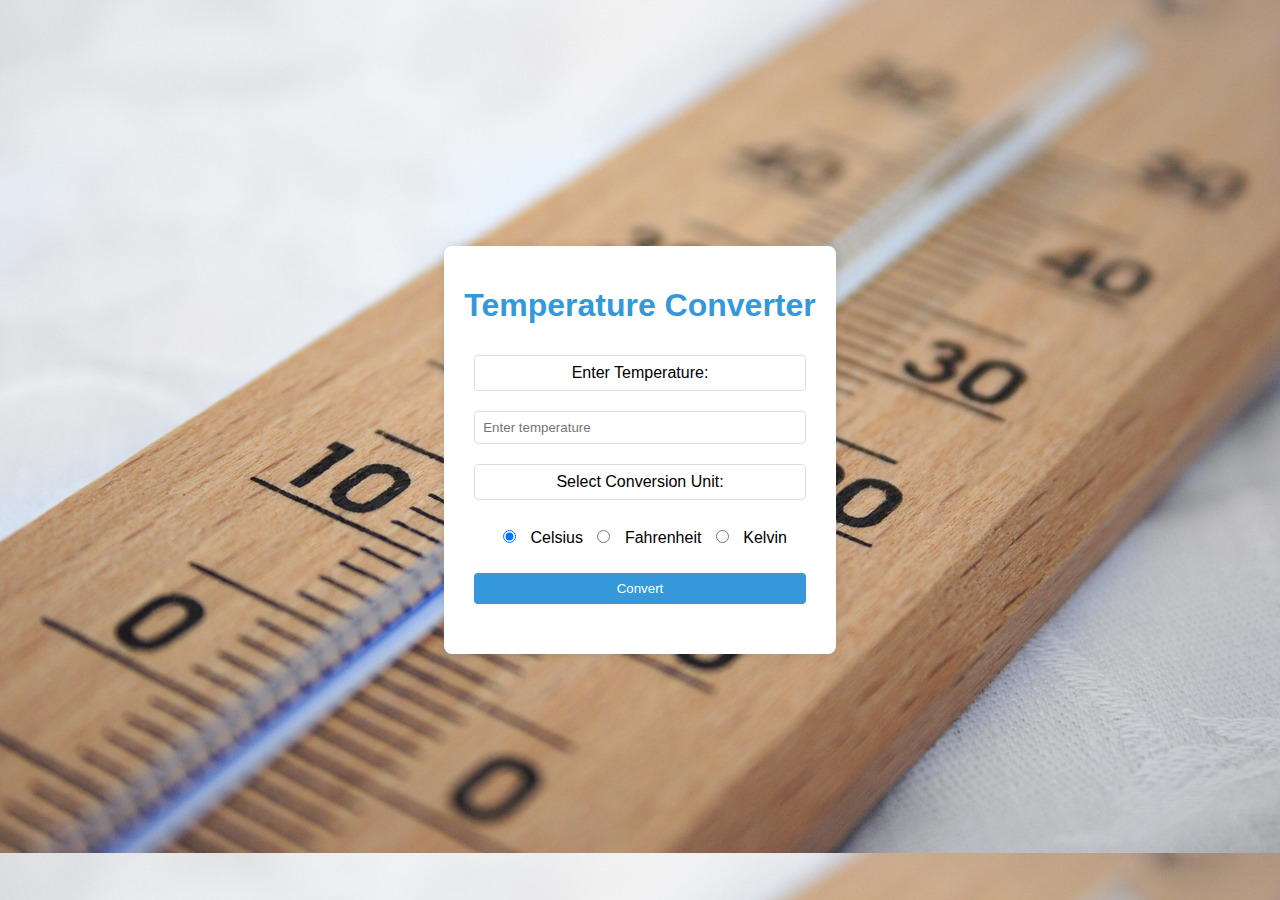
<file: TASK_3/TEMP CONVERTOR/index.html>
<!DOCTYPE html>
<html lang="en">
<head>
    <meta charset="UTF-8">
    <meta name="viewport" content="width=device-width, initial-scale=1.0">
    <link rel="stylesheet" href="styles.css">
    <title>Temperature Converter</title>
</head>
<body >
    <div class="container">
        <h1>Temperature Converter</h1>
        <div class="converter">
            <label for="inputTemp">Enter Temperature:</label>
            <input type="text" id="inputTemp" placeholder="Enter temperature" />
            <span id="error-message" class="error"></span>
            <label for="conversionUnit">Select Conversion Unit:</label>
            <div class="conversion-unit">
                <input type="radio" name="unit" value="celsius" checked> Celsius
                <input type="radio" name="unit" value="fahrenheit"> Fahrenheit
                <input type="radio" name="unit" value="kelvin"> Kelvin
            </div>
            <button onclick="convertTemperature()">Convert</button>
            <div id="result"></div>
        </div>
    </div>
    <script src="script.js"></script>
</body>
</html>
</file>
<file: TASK_3/TEMP CONVERTOR/styles.css>
body {
    font-family: 'Arial', sans-serif;
    background-image: url(./celsius.jpg);
    margin: 0;
    padding: 0;
    display: flex;
    align-items: center;
    justify-content: center;
    height: 100vh;
}

.container {
    background-color: #fff;
    border-radius: 8px;
    box-shadow: 0 0 10px rgba(0, 0, 0, 0.1);
    padding: 20px;
    text-align: center;
}

h1 {
    color: #3498db;
}

.converter {
    display: flex;
    flex-direction: column;
    margin-top: 20px;
}

label, select, input, button {
    margin: 10px;
    padding: 8px;
    border: 1px solid #ddd;
    border-radius: 4px;
}

button {
    cursor: pointer;
    background-color: #3498db;
    color: #fff;
    border: none;
    border-radius: 4px;
}

button:hover {
    background-color: #2980b9;
}

#result {
    margin-top: 20px;
    font-weight: bold;
    color: #2ecc71;
}



.error {
    color: #e74c3c;
}

.conversion-unit {
    margin: 10px;
}
</file>
